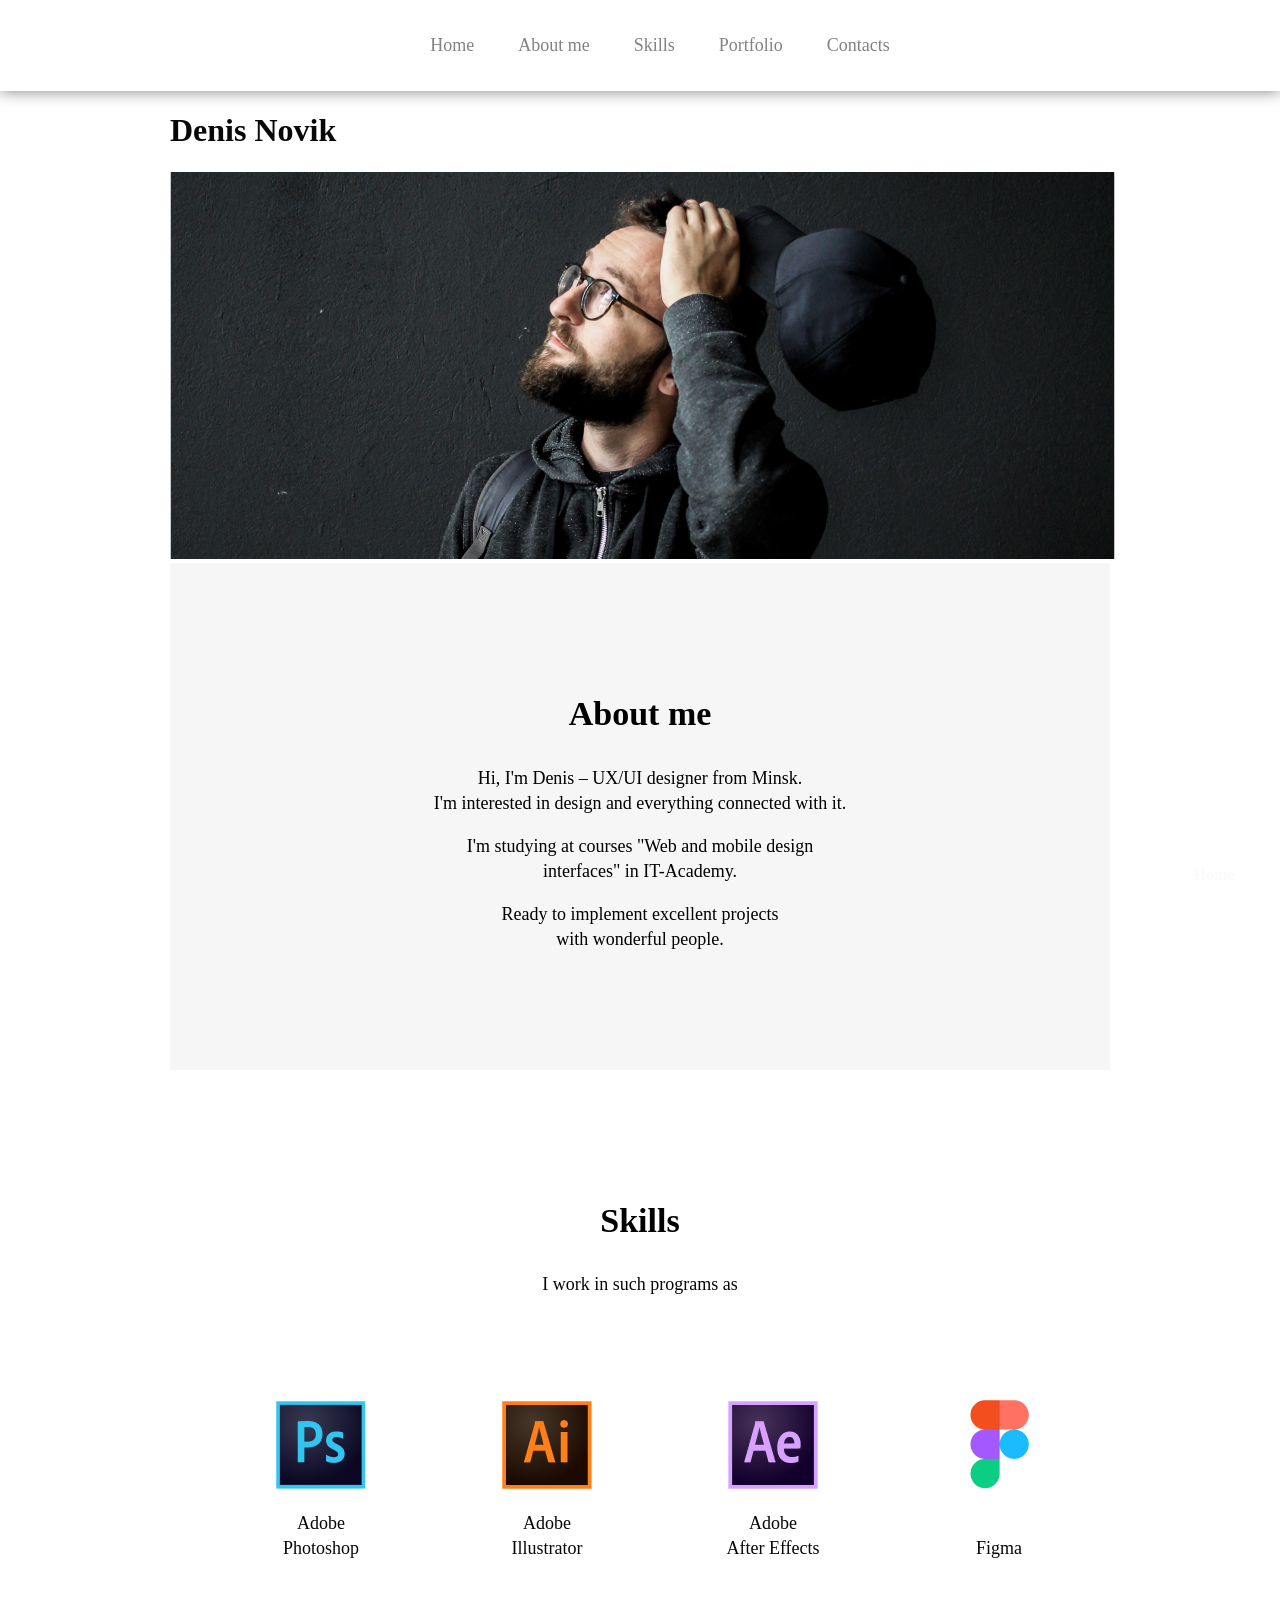
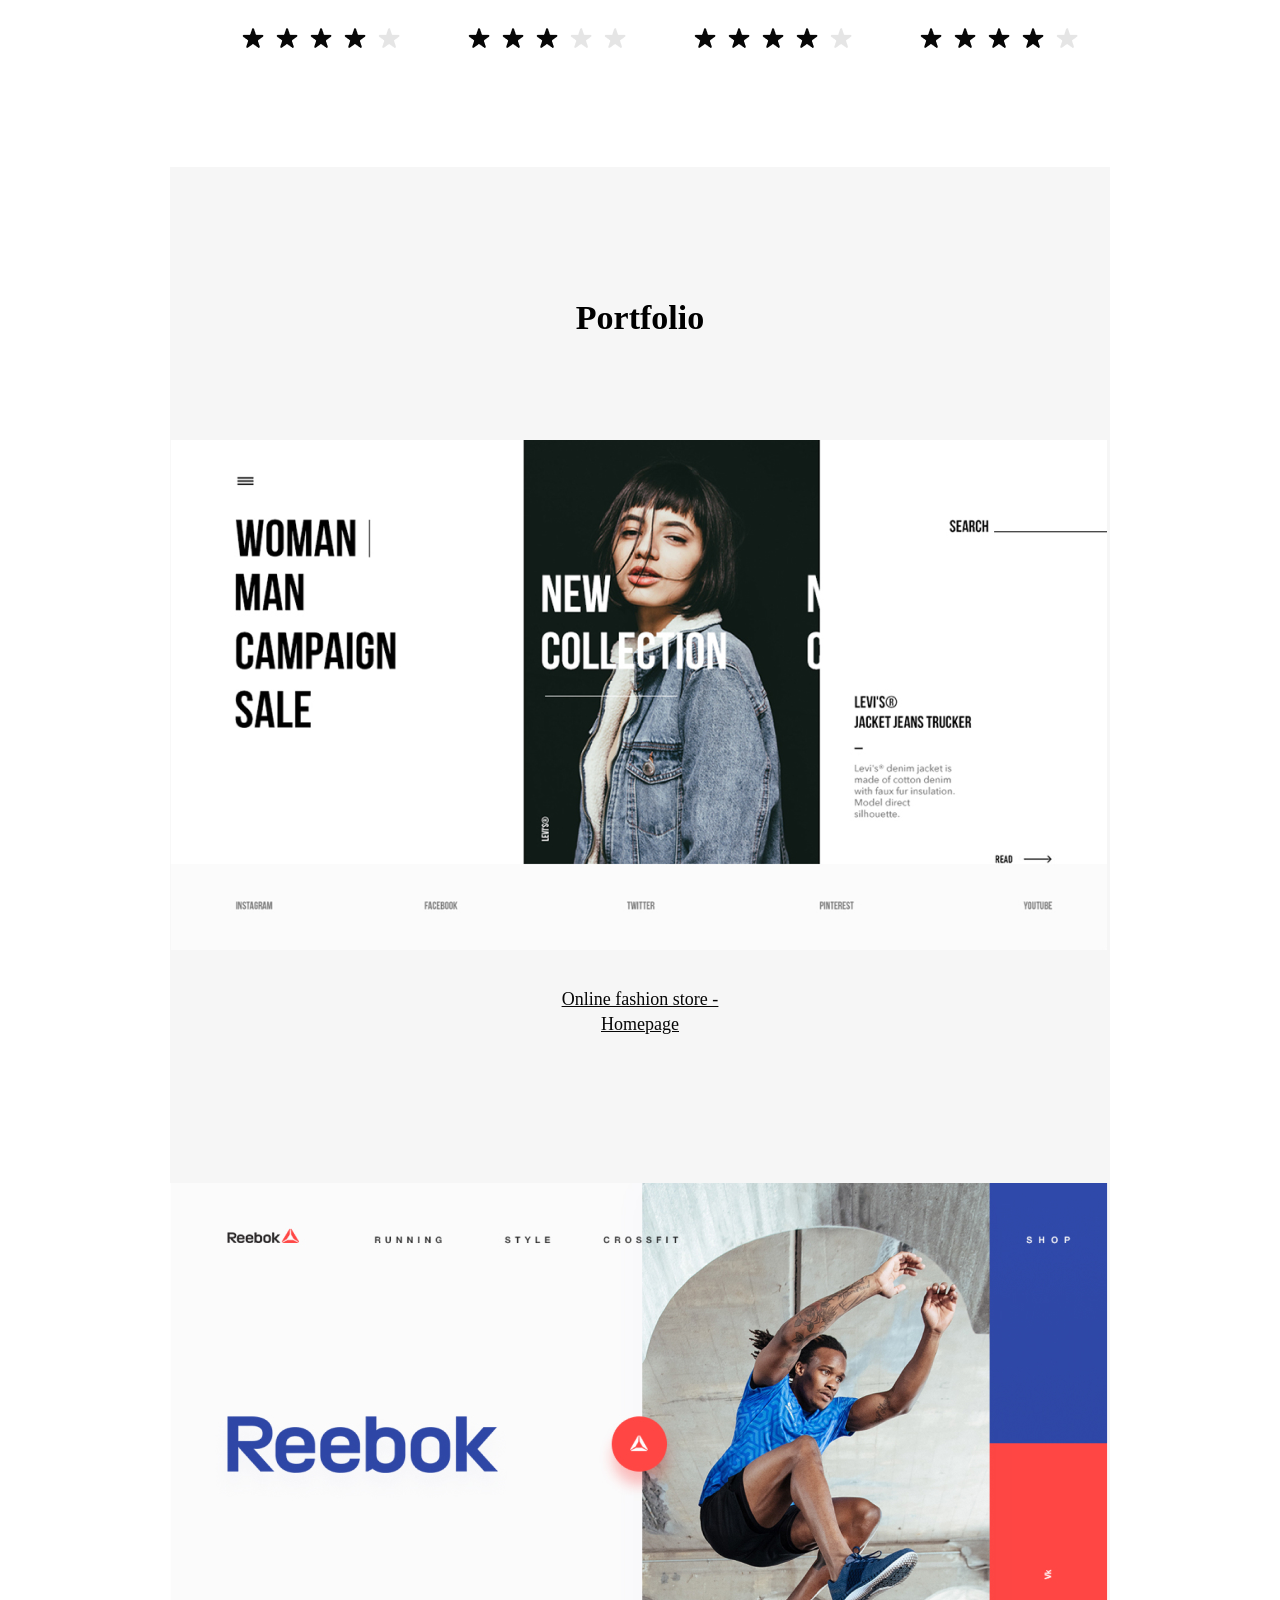
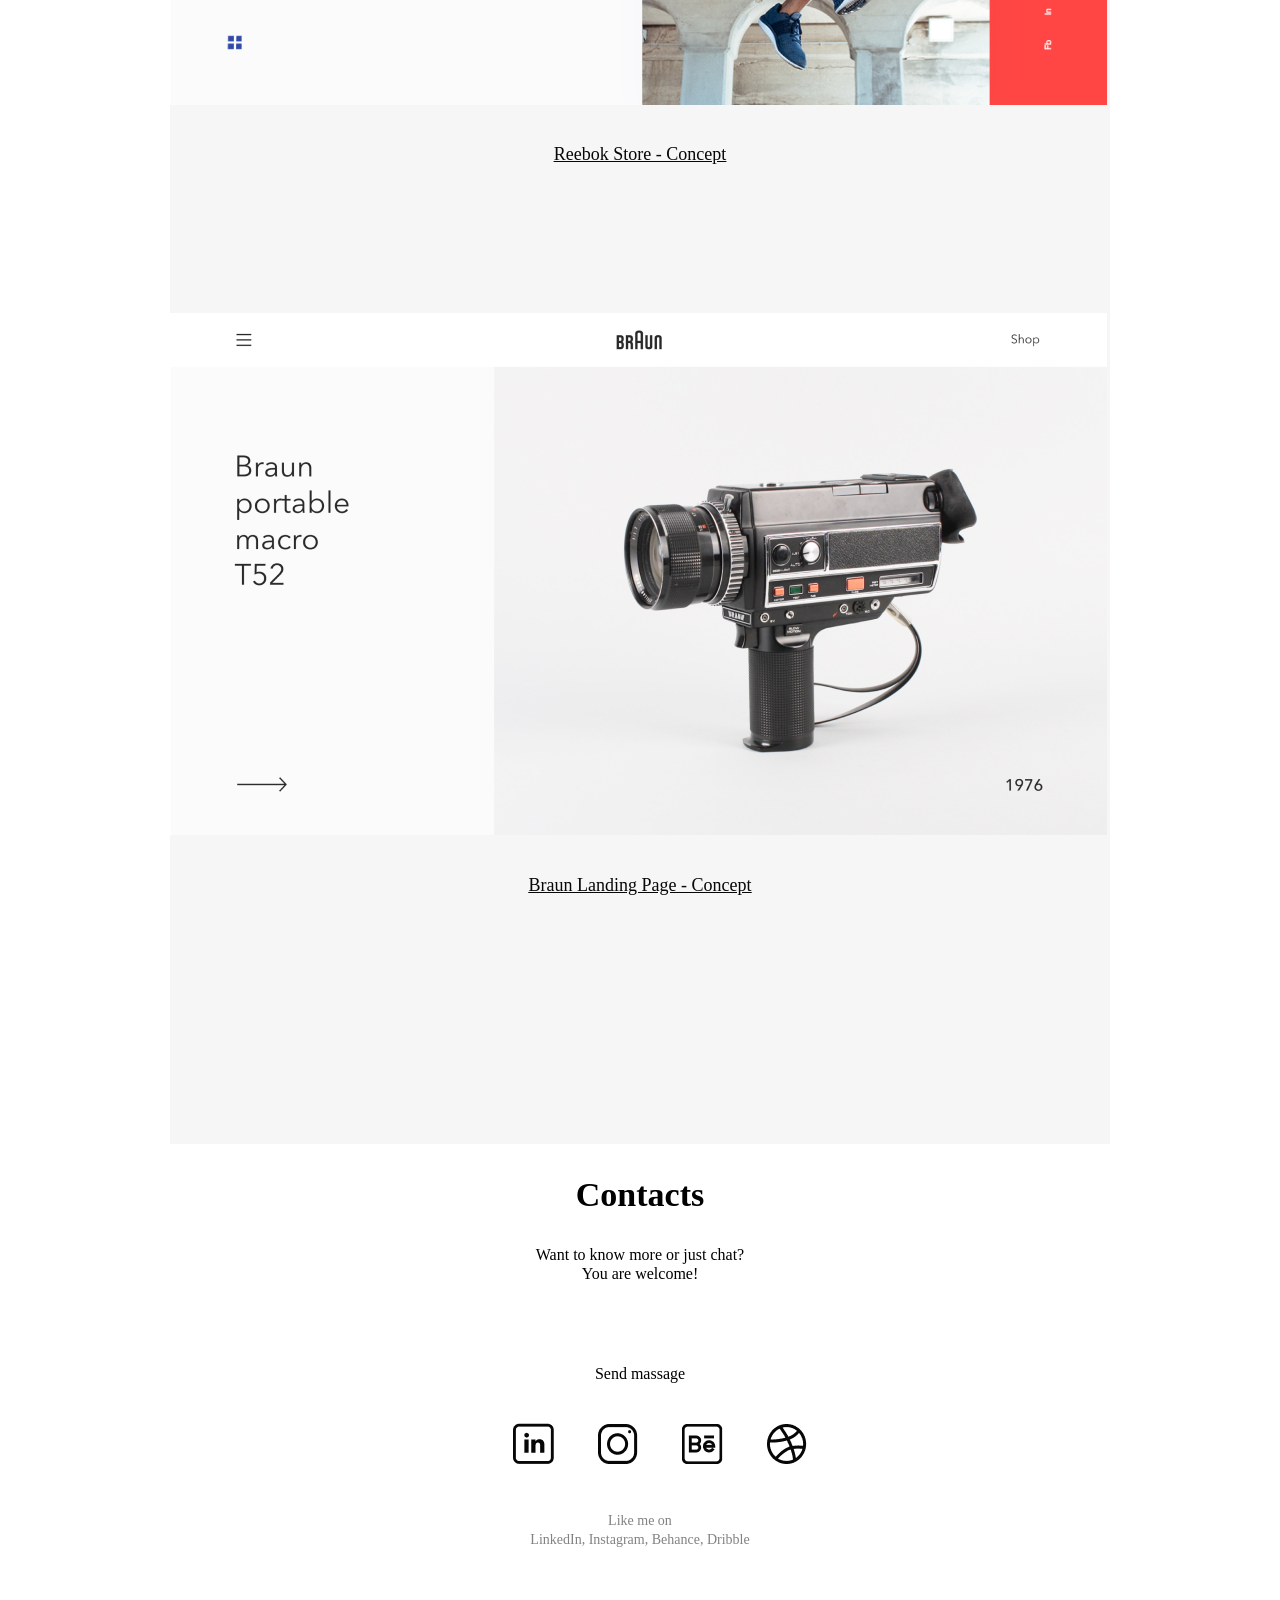
<file: index.html>
<!DOCTYPE html>
<html lang="en">

<head>
	<meta charset="UTF-8">
	<meta http-equiv="X-UA-Compatible" content="IE=edge">
	<meta name="viewport" content="width=device-width, initial-scale=1.0">

	<link rel="stylesheet" href="normalize.css">
	<link rel="stylesheet" href="index.css">
	<script src="http://ajax.googleapis.com/ajax/libs/jquery/1.7.1/jquery.min.js"></script>


	<title>My Profile</title>
</head>

<body>
	<header class="header-wrap" class="section">
		<div class="divHeader">
			<ul class="header">
				<li class="item"><a class="itemA" href="#">Home</a></li>
				<li class="item"><a class="itemA" href="#about">About me</a></li>
				<li class="item"><a class="itemA" href="#skills">Skills</a></li>
				<li class="item"><a class="itemA" href="#portfolio">Portfolio</a></li>
				<li class="item"><a class="itemA" href="#contacts">Contacts</a></li>
			</ul>
		</div>
	</header>
	<div class="conteiner">

		<h1>Denis Novik</h1>
		<img src="./imeg/man.jpg" alt="man">
		<section id="about" class="section">
			<h2>About me</h2>
			<p>Hi, I'm Denis – UX/UI designer from Minsk.<br>
				I'm interested in design and everything connected with it.
			</p>
			<p> I'm studying at courses "Web and mobile design<br>
				interfaces" in IT-Academy.
			</p>
			<p>Ready to implement excellent projects<br>
				with wonderful people.</p>
		</section>
		<section id="skills" class="section">
			<h2>Skills</h2>
			<p>I work in such programs as</p>
			<div>
				<ul class="skills">
					<li class="itemSkills"><img src="./imeg/ps-1.png" alt="iconPs"><br>
						<p>Adobe<br> Photoshop</p><br>
						<img class="star" src="./imeg/StarOn.png" alt="">
						<img class="star" src="./imeg/StarOn.png" alt="">
						<img class="star" src="./imeg/StarOn.png" alt="">
						<img class="star" src="./imeg/StarOn.png" alt="">
						<img class="star" src="./imeg/StarOff.png" alt="">
					</li>
					<li class="itemSkills"><img src="./imeg/ai-1.png" alt="iconAi"><br>
						<p>Adobe <br> Illustrator</p><br>
						<img class="star" src="./imeg/StarOn.png" alt="">
						<img class="star" src="./imeg/StarOn.png" alt="">
						<img class="star" src="./imeg/StarOn.png" alt="">
						<img class="star" src="./imeg/StarOff.png" alt="">
						<img class="star" src="./imeg/StarOff.png" alt="">
					</li>
					<li class="itemSkills"><img src="./imeg/ae1.png" alt="iconAe"><br>
						<p>Adobe <br> After Effects</p><br>
						<img class="star" src="./imeg/StarOn.png" alt="">
						<img class="star" src="./imeg/StarOn.png" alt="">
						<img class="star" src="./imeg/StarOn.png" alt="">
						<img class="star" src="./imeg/StarOn.png" alt="">
						<img class="star" src="./imeg/StarOff.png" alt="">
					</li>
					<li class="itemSkills"><img src="./imeg/figma1.png" alt="iconFigma"><br>
						<p> <br>Figma</p><br>
						<img class="star" src="./imeg/StarOn.png" alt="">
						<img class="star" src="./imeg/StarOn.png" alt="">
						<img class="star" src="./imeg/StarOn.png" alt="">
						<img class="star" src="./imeg/StarOn.png" alt="">
						<img class="star" src="./imeg/StarOff.png" alt="">
					</li>
				</ul>
			</div>
		</section>
		<section id="portfolio" class="section">
			<h2>Portfolio</h2>
			<img src="./imeg/women.png" alt="woman">
			<h3><a href="#">Online fashion store - <br>Homepage</a></h3>
			<img src="./imeg/manJump.jpg" alt="man jump">
			<h3><a href="#">Reebok Store - Concept</a></h3>
			<img src="./imeg/camera.jpg" alt="camera">
			<h3><a href="#">Braun Landing Page - Concept</a></h3>
		</section>
		<footer id="contacts" class="section">
			<h2>Contacts</h2>
			<p>Want to know more or just chat?<br>
				You are welcome!</p>
			<a class="button" href="https://soulraise.github.io/NewTestProject/forma.html"></a>
			Send massage</a>
			<div>
				<ul>
					<li><a href="https://www.linkedin.com/feed/">
							<img src="./imeg/in.png" alt="icon"></a></li>
					<li><a href="https://www.instagram.com/">
							<img src="./imeg/inst.png" alt="icon"></a></li>
					<li><a href="https://www.behance.net/">
							<img src="./imeg/be.png" alt="icon"></a></li>
					<li><a href="https://dribbble.com/">
							<img src="./imeg/global.png" alt="icon"></a></li>

				</ul>
			</div>
			<p class="like">Like me on<br>
				<a href="https://www.linkedin.com/feed/">LinkedIn</a>,
				<a href="https://www.instagram.com/">Instagram</a>,
				<a href="https://www.behance.net/">Behance</a>,
				<a href="https://dribbble.com/">Dribble</a>
			</p>
		</footer>
	</div>
	<div id="toTop"> Home </div>
	<script src="index.js"></script>
	<script type="text/javascript"></script>
</body>

</html>
</file>
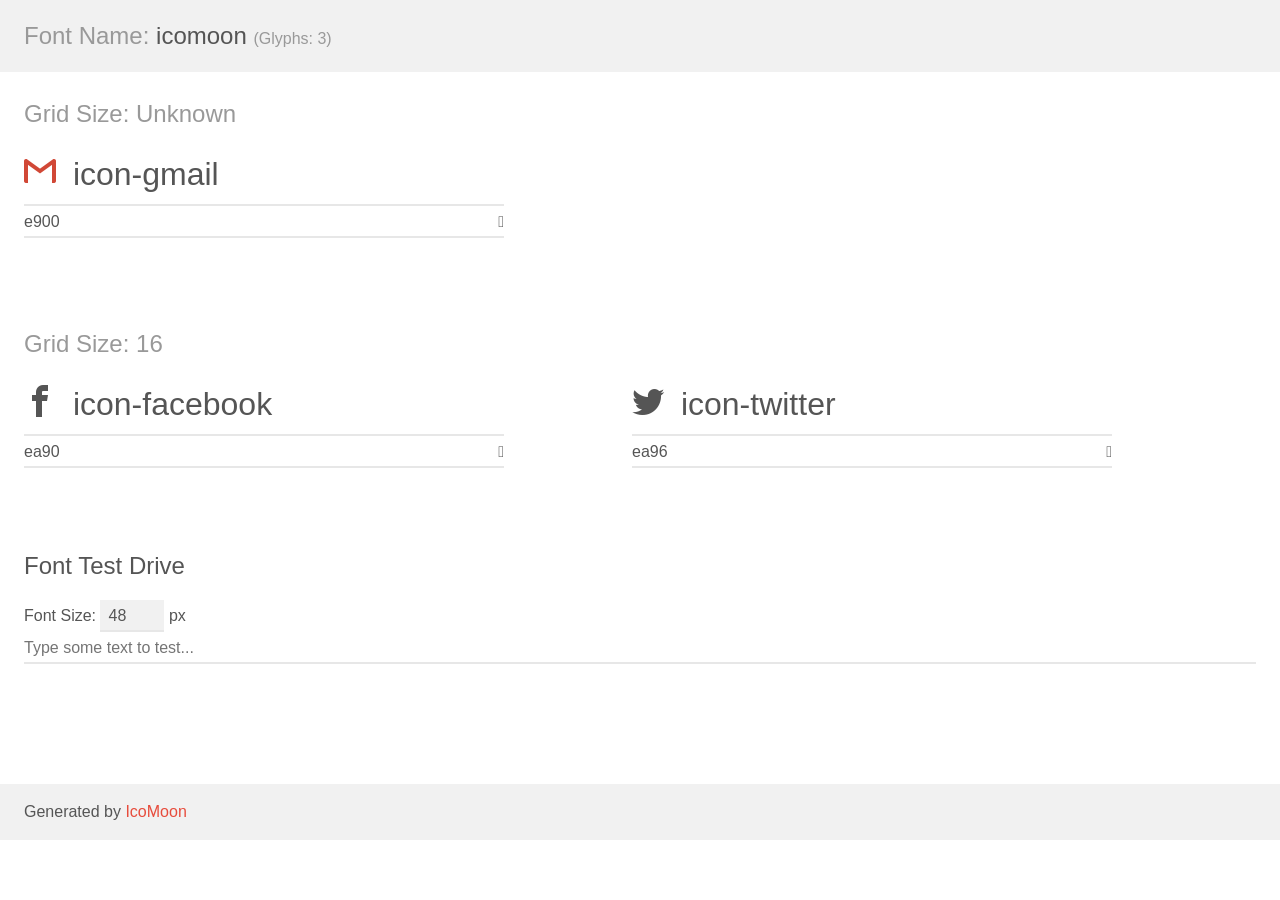
<file: imeg/icon/demo.html>
<!doctype html>
<html>
<head>
    <meta charset="utf-8">
    <title>IcoMoon Demo</title>
    <meta name="description" content="An Icon Font Generated By IcoMoon.io">
    <meta name="viewport" content="width=device-width, initial-scale=1">
    <link rel="stylesheet" href="demo-files/demo.css">
    <link rel="stylesheet" href="style.css"></head>
<body>
    <div class="bgc1 clearfix">
        <h1 class="mhmm mvm"><span class="fgc1">Font Name:</span> icomoon <small class="fgc1">(Glyphs:&nbsp;3)</small></h1>
    </div>
    <div class="clearfix mhl ptl">
        <h1 class="mvm mtn fgc1">Grid Size: Unknown</h1>
        <div class="glyph fs1">
            <div class="clearfix bshadow0 pbs">
                <span class="icon-gmail"></span>
                <span class="mls"> icon-gmail</span>
            </div>
            <fieldset class="fs0 size1of1 clearfix hidden-false">
                <input type="text" readonly value="e900" class="unit size1of2" />
                <input type="text" maxlength="1" readonly value="&#xe900;" class="unitRight size1of2 talign-right" />
            </fieldset>
            <div class="fs0 bshadow0 clearfix hidden-true">
                <span class="unit pvs fgc1">liga: </span>
                <input type="text" readonly value="" class="liga unitRight" />
            </div>
        </div>
    </div>
    <div class="clearfix mhl ptl">
        <h1 class="mvm mtn fgc1">Grid Size: 16</h1>
        <div class="glyph fs2">
            <div class="clearfix bshadow0 pbs">
                <span class="icon-facebook"></span>
                <span class="mls"> icon-facebook</span>
            </div>
            <fieldset class="fs0 size1of1 clearfix hidden-false">
                <input type="text" readonly value="ea90" class="unit size1of2" />
                <input type="text" maxlength="1" readonly value="&#xea90;" class="unitRight size1of2 talign-right" />
            </fieldset>
            <div class="fs0 bshadow0 clearfix hidden-true">
                <span class="unit pvs fgc1">liga: </span>
                <input type="text" readonly value="facebook, brand10" class="liga unitRight" />
            </div>
        </div>
        <div class="glyph fs2">
            <div class="clearfix bshadow0 pbs">
                <span class="icon-twitter"></span>
                <span class="mls"> icon-twitter</span>
            </div>
            <fieldset class="fs0 size1of1 clearfix hidden-false">
                <input type="text" readonly value="ea96" class="unit size1of2" />
                <input type="text" maxlength="1" readonly value="&#xea96;" class="unitRight size1of2 talign-right" />
            </fieldset>
            <div class="fs0 bshadow0 clearfix hidden-true">
                <span class="unit pvs fgc1">liga: </span>
                <input type="text" readonly value="twitter, brand16" class="liga unitRight" />
            </div>
        </div>
    </div>

    <!--[if gt IE 8]><!-->
    <div class="mhl clearfix mbl">
        <h1>Font Test Drive</h1>
        <label>
            Font Size: <input id="fontSize" type="number" class="textbox0 mbm"
            min="8" value="48" />
            px
        </label>
        <input id="testText" type="text" class="phl size1of1 mvl"
        placeholder="Type some text to test..." value=""/>
        <div id="testDrive" class="icon-" style="font-family: icomoon">&nbsp;
        </div>
    </div>
    <!--<![endif]-->
    <div class="bgc1 clearfix">
        <p class="mhl">Generated by <a href="https://icomoon.io/app">IcoMoon</a></p>
    </div>

    <script src="demo-files/demo.js"></script>
</body>
</html>
</file>
<file: index.css>
.item {
	display: inline-block;
	font-family: Open Sans;
	font-style: normal;
	font-weight: normal;
	font-size: 18px;
	line-height: 25px;
	padding: 33px 20px;
}
.itemA {
	font-family: Open Sans;
	font-style: normal;
	font-weight: normal;
	font-size: 18px;
	line-height: 25px;
	color: #828282;
	text-decoration: none;
}
.itemActive {
	color: #070707;
	font-weight: bold;
}
.header-wrap {
	position: sticky;
	top: 0;
	background-color: #fff;
	box-shadow: 0 0 15px rgba(0, 0, 0, 0.5);
}
header a {
	color: #828282;
}
.header {
	margin: 0 auto;
	text-align: center;
}
.divHeader {
	margin: 0 auto;
	/* border-bottom: 2px solid #828282; */
}
.conteiner {
	width: 940px;
	margin: 0 auto;
}
h1 {
	font-family: Open Sans;
	font-style: normal;
	font-weight: bold;
	color: #070707;
}
#about {
	text-align: center;
	background-color: #f6f6f6;
	padding: 100px 0;
}
h2 {
	font-family: Open Sans;
	font-style: normal;
	font-weight: bold;
	font-size: 34px;
	line-height: 46px;
	text-align: center;
}
#about p {
	font-family: Open Sans;
	font-style: normal;
	font-weight: normal;
	font-size: 18px;
	line-height: 25px;
}
#skills {
	text-align: center;
	padding: 100px 0 0 0;
}

#skills p {
	font-family: Open Sans;
	font-style: normal;
	font-weight: normal;
	font-size: 18px;
	line-height: 25px;
	text-align: center;
	color: #070707;
}
.skills {
	margin: 0 auto;
	text-align: center;
}
.itemSkills {
	display: inline-block;
	margin: 85px 28px;
}
.star {
	margin: 30px 4px;
}
#portfolio {
	background-color: #f6f6f6;
	padding: 100px 0;
}
#portfolio h2 {
	padding: 0 0 70px;
}
#portfolio h3 {
	font-family: Open Sans;
	font-style: normal;
	font-weight: normal;
	font-size: 18px;
	line-height: 25px;
	text-align: center;
	text-decoration-line: underline;
	color: #070707;
	padding: 15px 0 128px;
}
.button {
	background-color: #070707;
	color: white;
	width: 180px;
	height: 42px;
	border-radius: 20px;
	font-family: Open Sans;
	font-style: normal;
	font-weight: bold;
	font-size: 18px;
	line-height: 25px;
	text-align: center;
	letter-spacing: 0.1em;
}
#contacts p {
	margin: 21px 0 78px;
}
#contacts div {
	margin: 37px 0 43px;
}
#contacts {
	text-align: center;
}
#contacts li {
	display: inline-block;
}
#contacts li {
	margin: 0 20px;
}
.like {
	font-family: Open Sans;
	font-style: normal;
	font-weight: normal;
	font-size: 14px;
	line-height: 19px;
	text-align: center;
	color: #828282;
	margin: 0 0 234px;
}
#toTop {
	width: 100px;
	border: 1px solid #ccc;
	background: #f7f7f7;
	text-align: center;
	padding: 5px;
	position: fixed;
	bottom: 10px;
	right: 10px;
	cursor: pointer;
	display: none;
	color: #333;
	font-family: verdana;
	font-size: 16px;
	font-weight: bold;
}
.like a {
	text-decoration: none;
	color: #828282;
}
h3 a {
	color: #070707;
	font-family: Open Sans;
	font-style: normal;
	font-weight: normal;
	font-size: 18px;
	line-height: 25px;
	text-align: center;
	text-decoration-line: underline;
}
</file>
<file: imeg/icon/demo-files/demo.css>
body {
  padding: 0;
  margin: 0;
  font-family: sans-serif;
  font-size: 1em;
  line-height: 1.5;
  color: #555;
  background: #fff;
}
h1 {
  font-size: 1.5em;
  font-weight: normal;
}
small {
  font-size: .66666667em;
}
a {
  color: #e74c3c;
  text-decoration: none;
}
a:hover, a:focus {
  box-shadow: 0 1px #e74c3c;
}
.bshadow0, input {
  box-shadow: inset 0 -2px #e7e7e7;
}
input:hover {
  box-shadow: inset 0 -2px #ccc;
}
input, fieldset {
  font-family: sans-serif;
  font-size: 1em;
  margin: 0;
  padding: 0;
  border: 0;
}
input {
  color: inherit;
  line-height: 1.5;
  height: 1.5em;
  padding: .25em 0;
}
input:focus {
  outline: none;
  box-shadow: inset 0 -2px #449fdb;
}
.glyph {
  font-size: 16px;
  width: 15em;
  padding-bottom: 1em;
  margin-right: 4em;
  margin-bottom: 1em;
  float: left;
  overflow: hidden;
}
.liga {
  width: 80%;
  width: calc(100% - 2.5em);
}
.talign-right {
  text-align: right;
}
.talign-center {
  text-align: center;
}
.bgc1 {
  background: #f1f1f1;
}
.fgc1 {
  color: #999;
}
.fgc0 {
  color: #000;
}
p {
  margin-top: 1em;
  margin-bottom: 1em;
}
.mvm {
  margin-top: .75em;
  margin-bottom: .75em;
}
.mtn {
  margin-top: 0;
}
.mtl, .mal {
  margin-top: 1.5em;
}
.mbl, .mal {
  margin-bottom: 1.5em;
}
.mal, .mhl {
  margin-left: 1.5em;
  margin-right: 1.5em;
}
.mhmm {
  margin-left: 1em;
  margin-right: 1em;
}
.mls {
  margin-left: .25em;
}
.ptl {
  padding-top: 1.5em;
}
.pbs, .pvs {
  padding-bottom: .25em;
}
.pvs, .pts {
  padding-top: .25em;
}
.unit {
  float: left;
}
.unitRight {
  float: right;
}
.size1of2 {
  width: 50%;
}
.size1of1 {
  width: 100%;
}
.clearfix:before, .clearfix:after {
  content: " ";
  display: table;
}
.clearfix:after {
  clear: both;
}
.hidden-true {
  display: none;
}
.textbox0 {
  width: 3em;
  background: #f1f1f1;
  padding: .25em .5em;
  line-height: 1.5;
  height: 1.5em;
}
#testDrive {
  display: block;
  padding-top: 24px;
  line-height: 1.5;
}
.fs0 {
  font-size: 16px;
}
.fs1 {
  font-size: 32px;
}
.fs2 {
  font-size: 32px;
}
</file>
<file: imeg/icon/style.css>
@font-face {
  font-family: 'icomoon';
  src:  url('fonts/icomoon.eot?in41am');
  src:  url('fonts/icomoon.eot?in41am#iefix') format('embedded-opentype'),
    url('fonts/icomoon.ttf?in41am') format('truetype'),
    url('fonts/icomoon.woff?in41am') format('woff'),
    url('fonts/icomoon.svg?in41am#icomoon') format('svg');
  font-weight: normal;
  font-style: normal;
  font-display: block;
}

[class^="icon-"], [class*=" icon-"] {
  /* use !important to prevent issues with browser extensions that change fonts */
  font-family: 'icomoon' !important;
  speak: never;
  font-style: normal;
  font-weight: normal;
  font-variant: normal;
  text-transform: none;
  line-height: 1;

  /* Better Font Rendering =========== */
  -webkit-font-smoothing: antialiased;
  -moz-osx-font-smoothing: grayscale;
}

.icon-gmail:before {
  content: "\e900";
  color: #d14836;
}
.icon-facebook:before {
  content: "\ea90";
}
.icon-twitter:before {
  content: "\ea96";
}
</file>
